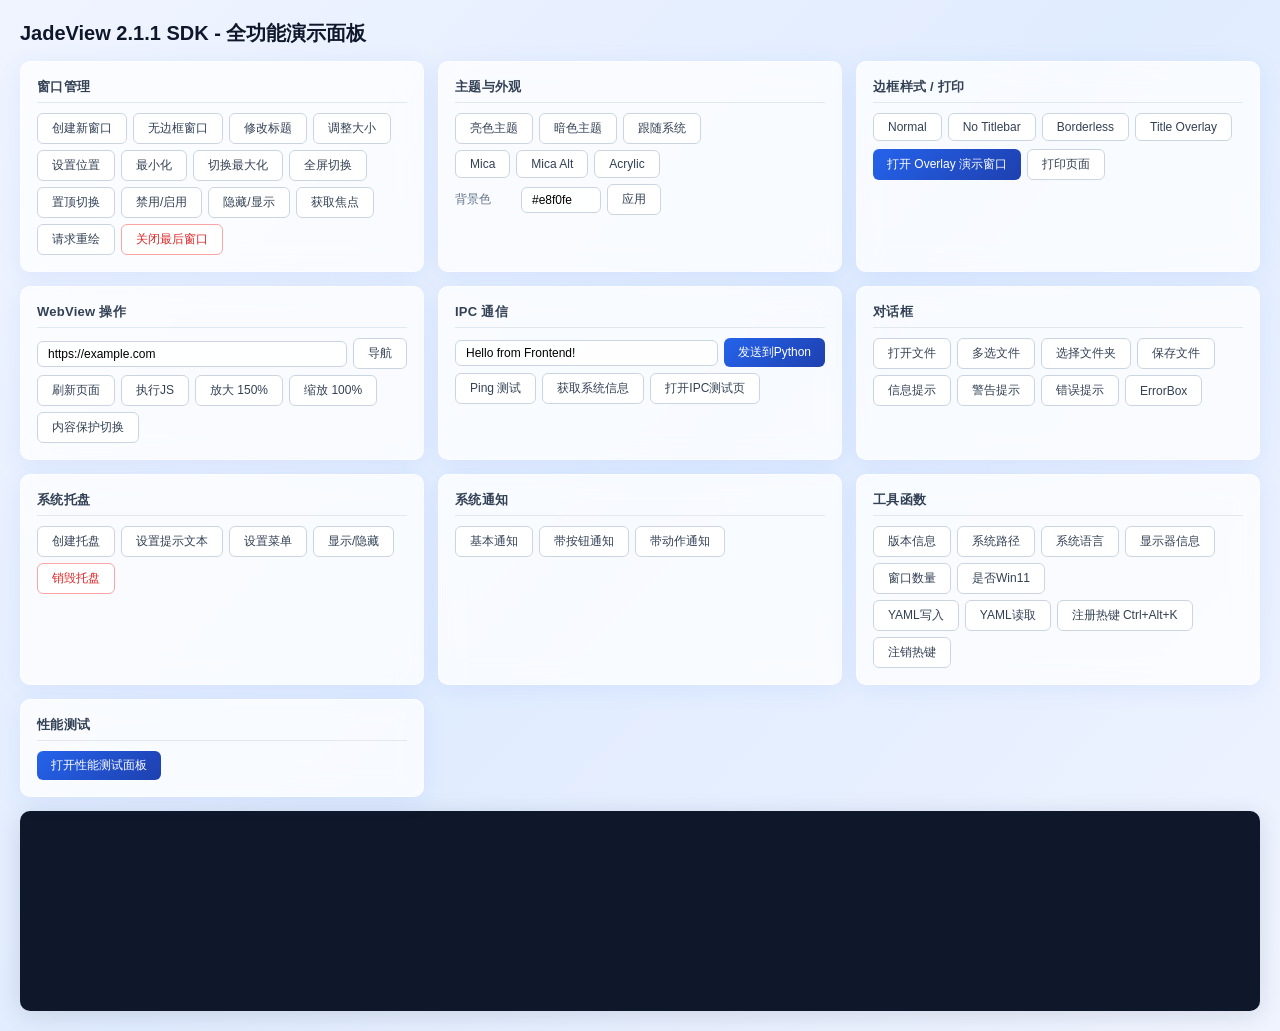
<file: examples/web/index.html>
<!DOCTYPE html>
<html lang="zh-CN">
<head>
<meta charset="UTF-8">
<title>JadeView 2.1.1 SDK 全功能演示</title>
<style>
* { margin: 0; padding: 0; box-sizing: border-box; }
body {
  font-family: "Segoe UI", "PingFang SC", sans-serif;
  color: #0f172a;
  padding: 20px;
  min-height: 100vh;
  background: linear-gradient(135deg, #f0f4ff 0%, #e0ecff 50%, #f0f4ff 100%);
}
h1 { font-size: 20px; margin-bottom: 14px; color: #0f172a; font-weight: 600; }
.grid { display: grid; grid-template-columns: repeat(auto-fill, minmax(340px, 1fr)); gap: 14px; }
.card {
  background: rgba(255,255,255,0.75);
  backdrop-filter: blur(12px);
  -webkit-backdrop-filter: blur(12px);
  border: 1px solid rgba(255,255,255,0.6);
  border-radius: 10px;
  padding: 16px;
  box-shadow: 0 4px 24px rgba(37,99,235,0.08);
}
.card h2 { font-size: 13px; color: #334155; margin-bottom: 10px; border-bottom: 1px solid #e2e8f0; padding-bottom: 6px; font-weight: 600; letter-spacing: 0.02em; }
.btn-group { display: flex; flex-wrap: wrap; gap: 6px; }
button {
  padding: 6px 14px;
  border: 1px solid #cbd5e1;
  border-radius: 6px;
  background: #fff;
  cursor: pointer;
  font-size: 12px;
  color: #334155;
  transition: all .15s ease;
}
button:hover { border-color: #2563eb; color: #2563eb; background: rgba(37,99,235,0.04); }
button:active { background: rgba(37,99,235,0.08); }
button.primary {
  background: linear-gradient(135deg, #2563eb, #1e40af);
  color: #fff;
  border: none;
  font-weight: 500;
}
button.primary:hover { background: linear-gradient(135deg, #1d4ed8, #1e3a8a); box-shadow: 0 2px 8px rgba(37,99,235,0.25); }
button.danger { color: #dc2626; border-color: #fca5a5; }
button.danger:hover { background: #fef2f2; border-color: #dc2626; }
#log {
  margin-top: 14px;
  background: #0f172a;
  color: #cbd5e1;
  border-radius: 10px;
  padding: 12px;
  font-family: "Cascadia Code", Consolas, monospace;
  font-size: 11px;
  height: 200px;
  overflow-y: auto;
  white-space: pre-wrap;
  word-break: break-all;
  box-shadow: 0 4px 24px rgba(15,23,42,0.12);
}
.log-time { color: #64748b; }
.log-event { color: #38bdf8; }
.log-data { color: #4ade80; }
.log-error { color: #f87171; }
select, input[type=text], input[type=number] {
  padding: 5px 10px;
  border: 1px solid #cbd5e1;
  border-radius: 6px;
  font-size: 12px;
  background: rgba(255,255,255,0.8);
  transition: border-color .15s;
}
select:focus, input[type=text]:focus, input[type=number]:focus { outline: none; border-color: #2563eb; }
.row { display: flex; align-items: center; gap: 6px; margin-bottom: 6px; }
label { font-size: 12px; color: #64748b; min-width: 60px; }
</style>
</head>
<body>
<h1>JadeView 2.1.1 SDK - 全功能演示面板</h1>
<div class="grid">

<!-- 窗口管理 -->
<div class="card">
  <h2>窗口管理</h2>
  <div class="btn-group">
    <button onclick="invoke('win:create')">创建新窗口</button>
    <button onclick="invoke('win:create_borderless')">无边框窗口</button>
    <button onclick="invoke('win:set_title')">修改标题</button>
    <button onclick="invoke('win:set_size')">调整大小</button>
    <button onclick="invoke('win:set_position')">设置位置</button>
    <button onclick="invoke('win:minimize')">最小化</button>
    <button onclick="invoke('win:toggle_maximize')">切换最大化</button>
    <button onclick="invoke('win:fullscreen')">全屏切换</button>
    <button onclick="invoke('win:always_on_top')">置顶切换</button>
    <button onclick="invoke('win:set_enabled')">禁用/启用</button>
    <button onclick="invoke('win:hide_show')">隐藏/显示</button>
    <button onclick="invoke('win:focus')">获取焦点</button>
    <button onclick="invoke('win:redraw')">请求重绘</button>
    <button class="danger" onclick="invoke('win:close_last')">关闭最后窗口</button>
  </div>
</div>

<!-- 主题与外观 -->
<div class="card">
  <h2>主题与外观</h2>
  <div class="btn-group">
    <button onclick="invoke('theme:light')">亮色主题</button>
    <button onclick="invoke('theme:dark')">暗色主题</button>
    <button onclick="invoke('theme:system')">跟随系统</button>
  </div>
  <div class="btn-group" style="margin-top:6px;">
    <button onclick="invoke('backdrop:mica')">Mica</button>
    <button onclick="invoke('backdrop:micaAlt')">Mica Alt</button>
    <button onclick="invoke('backdrop:acrylic')">Acrylic</button>
  </div>
  <div class="row" style="margin-top:6px;">
    <label>背景色</label>
    <input type="text" id="bgColor" value="#e8f0fe" style="width:80px;">
    <button onclick="invoke('theme:bgcolor', document.getElementById('bgColor').value)">应用</button>
  </div>
</div>

<!-- 边框样式 -->
<div class="card">
  <h2>边框样式 / 打印</h2>
  <div class="btn-group">
    <button onclick="invoke('frame:set_style', 'normal')">Normal</button>
    <button onclick="invoke('frame:set_style', 'no-titlebar')">No Titlebar</button>
    <button onclick="invoke('frame:set_style', 'borderless')">Borderless</button>
    <button onclick="invoke('frame:set_style', 'title-overlay')">Title Overlay</button>
  </div>
  <div class="btn-group" style="margin-top:8px;">
    <button class="primary" onclick="invoke('frame:open_overlay_demo')">打开 Overlay 演示窗口</button>
    <button onclick="invoke('frame:print')">打印页面</button>
  </div>
</div>

<!-- WebView 操作 -->
<div class="card">
  <h2>WebView 操作</h2>
  <div class="row">
    <input type="text" id="navUrl" value="https://example.com" style="flex:1;">
    <button onclick="invoke('webview:navigate', document.getElementById('navUrl').value)">导航</button>
  </div>
  <div class="btn-group">
    <button onclick="invoke('webview:reload')">刷新页面</button>
    <button onclick="invoke('webview:exec_js')">执行JS</button>
    <button onclick="invoke('webview:zoom_in')">放大 150%</button>
    <button onclick="invoke('webview:zoom_reset')">缩放 100%</button>
    <button onclick="invoke('webview:content_protect')">内容保护切换</button>
  </div>
</div>

<!-- IPC 通信 -->
<div class="card">
  <h2>IPC 通信</h2>
  <div class="row">
    <input type="text" id="ipcMsg" value="Hello from Frontend!" style="flex:1;">
    <button class="primary" onclick="invoke('ipc:send', document.getElementById('ipcMsg').value)">发送到Python</button>
  </div>
  <div class="btn-group">
    <button onclick="invoke('ipc:ping')">Ping 测试</button>
    <button onclick="invoke('ipc:get_info')">获取系统信息</button>
    <button onclick="invoke('win:create')">打开IPC测试页</button>
  </div>
</div>

<!-- 对话框 -->
<div class="card">
  <h2>对话框</h2>
  <div class="btn-group">
    <button onclick="invoke('dialog:open_file')">打开文件</button>
    <button onclick="invoke('dialog:open_files')">多选文件</button>
    <button onclick="invoke('dialog:open_folder')">选择文件夹</button>
    <button onclick="invoke('dialog:save')">保存文件</button>
    <button onclick="invoke('dialog:msg_info')">信息提示</button>
    <button onclick="invoke('dialog:msg_warning')">警告提示</button>
    <button onclick="invoke('dialog:msg_error')">错误提示</button>
    <button onclick="invoke('dialog:error_box')">ErrorBox</button>
  </div>
</div>

<!-- 系统托盘 -->
<div class="card">
  <h2>系统托盘</h2>
  <div class="btn-group">
    <button onclick="invoke('tray:create')">创建托盘</button>
    <button onclick="invoke('tray:set_tooltip')">设置提示文本</button>
    <button onclick="invoke('tray:set_menu')">设置菜单</button>
    <button onclick="invoke('tray:toggle_visible')">显示/隐藏</button>
    <button class="danger" onclick="invoke('tray:destroy')">销毁托盘</button>
  </div>
</div>

<!-- 系统通知 -->
<div class="card">
  <h2>系统通知</h2>
  <div class="btn-group">
    <button onclick="invoke('notify:basic')">基本通知</button>
    <button onclick="invoke('notify:with_buttons')">带按钮通知</button>
    <button onclick="invoke('notify:with_action')">带动作通知</button>
  </div>
</div>

<!-- 工具函数 -->
<div class="card">
  <h2>工具函数</h2>
  <div class="btn-group">
    <button onclick="invoke('tools:versions')">版本信息</button>
    <button onclick="invoke('tools:paths')">系统路径</button>
    <button onclick="invoke('tools:locale')">系统语言</button>
    <button onclick="invoke('tools:displays')">显示器信息</button>
    <button onclick="invoke('tools:win_count')">窗口数量</button>
    <button onclick="invoke('tools:is_win11')">是否Win11</button>
  </div>
  <div class="btn-group" style="margin-top:6px;">
    <button onclick="invoke('tools:yaml_set')">YAML写入</button>
    <button onclick="invoke('tools:yaml_get')">YAML读取</button>
    <button onclick="invoke('tools:hotkey_reg')">注册热键 Ctrl+Alt+K</button>
    <button onclick="invoke('tools:hotkey_unreg')">注销热键</button>
  </div>
</div>

<!-- 性能测试 -->
<div class="card">
  <h2>性能测试</h2>
  <div class="btn-group">
    <button class="primary" onclick="invoke('bench:open_window')">打开性能测试面板</button>
  </div>
</div>

</div>

<!-- 事件日志 -->
<div id="log"></div>

<script>
const logEl = document.getElementById('log');

function log(type, msg) {
  const t = new Date().toLocaleTimeString('zh-CN', {hour12:false});
  const cls = type === 'error' ? 'log-error' : type === 'event' ? 'log-event' : 'log-data';
  logEl.innerHTML += `<span class="log-time">[${t}]</span> <span class="${cls}">${msg}</span>\n`;
  logEl.scrollTop = logEl.scrollHeight;
}

async function invoke(channel, data) {
  try {
    const result = await jade.invoke(channel, data || '');
    if (result) log('data', `← ${channel}: ${typeof result === 'object' ? JSON.stringify(result) : result}`);
  } catch(e) {
    log('error', `${channel} 错误: ${e.message}`);
  }
}

jade.on('event-log', (data) => {
  log('event', data.message || JSON.stringify(data));
});

jade.on('js-result', (data) => {
  log('data', `JS执行结果: ${JSON.stringify(data)}`);
});

log('data', '面板已加载，等待操作...');
</script>
</body>
</html>
</file>
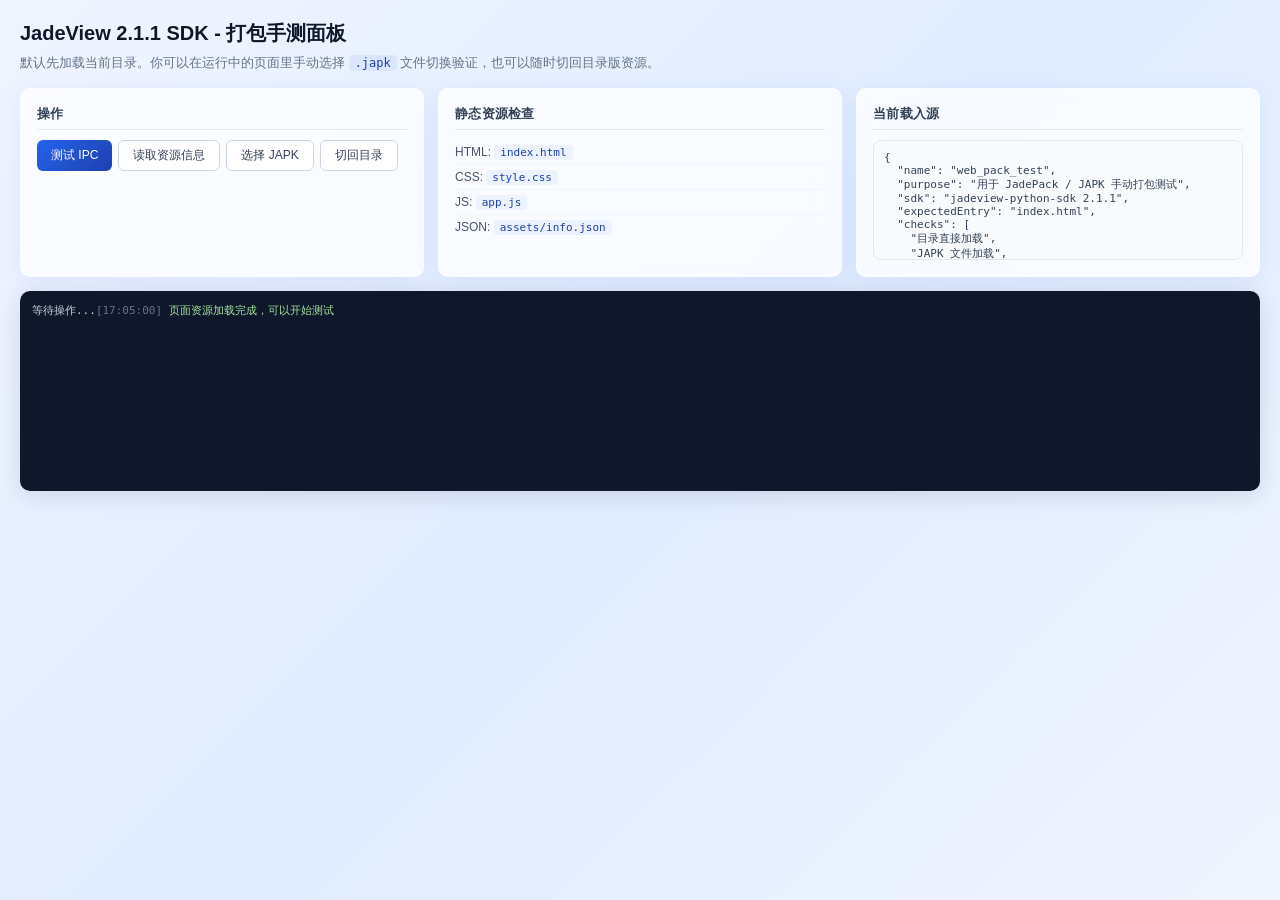
<file: examples/web_pack_test/index.html>
<!DOCTYPE html>
<html lang="zh-CN">
<head>
  <meta charset="UTF-8" />
  <meta name="viewport" content="width=device-width, initial-scale=1.0" />
  <title>JadeView Pack Test</title>
  <link rel="stylesheet" href="./style.css" />
</head>
<body>
<h1>JadeView 2.1.1 SDK - 打包手测面板</h1>
<p class="lead">默认先加载当前目录。你可以在运行中的页面里手动选择 <code>.japk</code> 文件切换验证，也可以随时切回目录版资源。</p>

<div class="grid">

  <!-- 操作 -->
  <div class="card">
    <h2>操作</h2>
    <div class="btn-group">
      <button class="primary" id="ping-btn">测试 IPC</button>
      <button id="info-btn">读取资源信息</button>
      <button id="choose-btn">选择 JAPK</button>
      <button id="reset-btn">切回目录</button>
    </div>
  </div>

  <!-- 静态资源检查 -->
  <div class="card">
    <h2>静态资源检查</h2>
    <ul class="resource-list">
      <li>HTML: <code>index.html</code></li>
      <li>CSS: <code>style.css</code></li>
      <li>JS: <code>app.js</code></li>
      <li>JSON: <code>assets/info.json</code></li>
    </ul>
  </div>

  <!-- 当前载入源 -->
  <div class="card">
    <h2>当前载入源</h2>
    <pre id="asset-info">加载中...</pre>
  </div>

</div>

<!-- 运行日志 -->
<div id="log">等待操作...</div>

<script src="./app.js" type="module"></script>
</body>
</html>
</file>
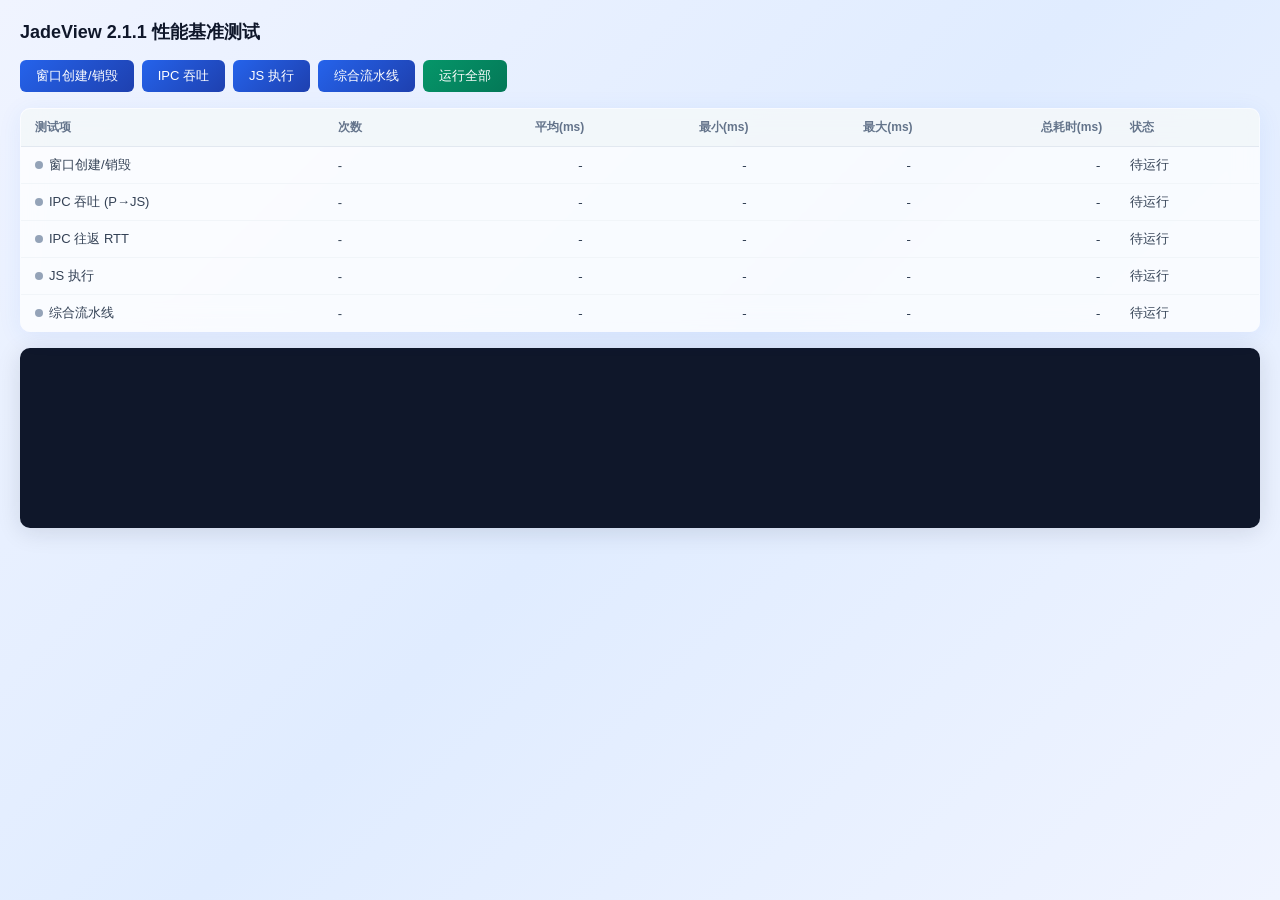
<file: examples/web/benchmark.html>
<!DOCTYPE html>
<html lang="zh-CN">
<head>
<meta charset="UTF-8">
<title>JadeView 性能测试面板</title>
<style>
* { margin: 0; padding: 0; box-sizing: border-box; }
body {
  font-family: "Segoe UI", "PingFang SC", sans-serif;
  color: #0f172a;
  padding: 20px;
  min-height: 100vh;
  background: linear-gradient(135deg, #f0f4ff 0%, #e0ecff 50%, #f0f4ff 100%);
}
h1 { font-size: 18px; margin-bottom: 16px; color: #0f172a; font-weight: 600; }
.controls { display: flex; gap: 8px; flex-wrap: wrap; margin-bottom: 16px; }
button {
  padding: 7px 16px;
  border: none;
  border-radius: 6px;
  background: linear-gradient(135deg, #2563eb, #1e40af);
  color: #fff;
  cursor: pointer;
  font-size: 13px;
  font-weight: 500;
  transition: all .15s ease;
}
button:hover { background: linear-gradient(135deg, #1d4ed8, #1e3a8a); box-shadow: 0 2px 8px rgba(37,99,235,0.25); }
button:disabled { opacity: .5; cursor: not-allowed; box-shadow: none; }
button.all {
  background: linear-gradient(135deg, #059669, #047857);
}
button.all:hover { background: linear-gradient(135deg, #047857, #065f46); box-shadow: 0 2px 8px rgba(5,150,105,0.25); }
table {
  width: 100%;
  border-collapse: collapse;
  background: rgba(255,255,255,0.75);
  backdrop-filter: blur(12px);
  -webkit-backdrop-filter: blur(12px);
  border: 1px solid rgba(255,255,255,0.6);
  border-radius: 10px;
  overflow: hidden;
  box-shadow: 0 4px 24px rgba(37,99,235,0.08);
  margin-bottom: 16px;
}
th {
  background: rgba(241,245,249,0.8);
  padding: 10px 14px;
  text-align: left;
  font-size: 12px;
  color: #64748b;
  border-bottom: 1px solid #e2e8f0;
  font-weight: 600;
}
td {
  padding: 9px 14px;
  font-size: 13px;
  border-bottom: 1px solid #f1f5f9;
  color: #334155;
}
td.num { font-family: "Cascadia Code", Consolas, monospace; text-align: right; }
.status { display: inline-block; width: 8px; height: 8px; border-radius: 50%; margin-right: 6px; }
.status.pending { background: #94a3b8; }
.status.running { background: #f59e0b; animation: pulse .8s infinite; }
.status.done { background: #22c55e; }
@keyframes pulse { 0%,100% { opacity: 1; } 50% { opacity: .4; } }
#progress {
  background: #0f172a;
  color: #cbd5e1;
  border-radius: 10px;
  padding: 12px;
  font-family: "Cascadia Code", Consolas, monospace;
  font-size: 11px;
  height: 180px;
  overflow-y: auto;
  white-space: pre-wrap;
  box-shadow: 0 4px 24px rgba(15,23,42,0.12);
}
</style>
</head>
<body>
<h1>JadeView 2.1.1 性能基准测试</h1>

<div class="controls">
  <button onclick="runBench('bench:windows')" id="btn-win">窗口创建/销毁</button>
  <button onclick="runBench('bench:ipc_throughput')" id="btn-ipc">IPC 吞吐</button>
  <button onclick="runBench('bench:js_exec')" id="btn-js">JS 执行</button>
  <button onclick="runBench('bench:pipeline')" id="btn-pipe">综合流水线</button>
  <button class="all" onclick="runAll()" id="btn-all">运行全部</button>
</div>

<table>
  <thead>
    <tr><th>测试项</th><th>次数</th><th style="text-align:right">平均(ms)</th><th style="text-align:right">最小(ms)</th><th style="text-align:right">最大(ms)</th><th style="text-align:right">总耗时(ms)</th><th>状态</th></tr>
  </thead>
  <tbody id="results">
    <tr id="row-windows"><td><span class="status pending" id="s-windows"></span>窗口创建/销毁</td><td id="c-windows">-</td><td class="num" id="avg-windows">-</td><td class="num" id="min-windows">-</td><td class="num" id="max-windows">-</td><td class="num" id="total-windows">-</td><td id="st-windows">待运行</td></tr>
    <tr id="row-ipc"><td><span class="status pending" id="s-ipc"></span>IPC 吞吐 (P→JS)</td><td id="c-ipc">-</td><td class="num" id="avg-ipc">-</td><td class="num" id="min-ipc">-</td><td class="num" id="max-ipc">-</td><td class="num" id="total-ipc">-</td><td id="st-ipc">待运行</td></tr>
    <tr id="row-ipc-rtt"><td><span class="status pending" id="s-ipc-rtt"></span>IPC 往返 RTT</td><td id="c-ipc-rtt">-</td><td class="num" id="avg-ipc-rtt">-</td><td class="num" id="min-ipc-rtt">-</td><td class="num" id="max-ipc-rtt">-</td><td class="num" id="total-ipc-rtt">-</td><td id="st-ipc-rtt">待运行</td></tr>
    <tr id="row-js"><td><span class="status pending" id="s-js"></span>JS 执行</td><td id="c-js">-</td><td class="num" id="avg-js">-</td><td class="num" id="min-js">-</td><td class="num" id="max-js">-</td><td class="num" id="total-js">-</td><td id="st-js">待运行</td></tr>
    <tr id="row-pipeline"><td><span class="status pending" id="s-pipeline"></span>综合流水线</td><td id="c-pipeline">-</td><td class="num" id="avg-pipeline">-</td><td class="num" id="min-pipeline">-</td><td class="num" id="max-pipeline">-</td><td class="num" id="total-pipeline">-</td><td id="st-pipeline">待运行</td></tr>
  </tbody>
</table>

<div id="progress"></div>

<script>
const progEl = document.getElementById('progress');

function plog(msg) {
  const t = new Date().toLocaleTimeString('zh-CN', {hour12:false});
  progEl.textContent += `[${t}] ${msg}\n`;
  progEl.scrollTop = progEl.scrollHeight;
}

function setStatus(key, status, text) {
  document.getElementById(`s-${key}`).className = `status ${status}`;
  if (text) document.getElementById(`st-${key}`).textContent = text;
}

function fillRow(key, data) {
  document.getElementById(`c-${key}`).textContent = data.count;
  document.getElementById(`avg-${key}`).textContent = data.avg;
  document.getElementById(`min-${key}`).textContent = data.min;
  document.getElementById(`max-${key}`).textContent = data.max;
  document.getElementById(`total-${key}`).textContent = data.total;
  setStatus(key, 'done', '完成');
}

jade.on('bench-result', (data) => {
  plog(`[${data.key}] 完成: count=${data.count}, avg=${data.avg}ms, total=${data.total}ms`);
  fillRow(data.key, data);
});

jade.on('bench-progress', (data) => {
  plog(data.message);
});

const channelKeyMap = {
  'bench:windows': 'windows',
  'bench:ipc_throughput': 'ipc',
  'bench:js_exec': 'js',
  'bench:pipeline': 'pipeline',
};

async function runBench(channel) {
  const key = channelKeyMap[channel] || channel.split(':')[1];
  setStatus(key, 'running', '运行中...');
  plog(`启动测试: ${channel}`);
  try {
    await jade.invoke(channel, '');
  } catch(e) {
    plog(`错误: ${e.message}`);
    setStatus(key, 'pending', '失败');
  }
}

async function runAll() {
  const tests = ['bench:windows', 'bench:ipc_throughput', 'bench:js_exec', 'bench:pipeline'];
  for (const t of tests) {
    await runBench(t);
    await new Promise(r => setTimeout(r, 500));
  }
  plog('=== 全部测试完成 ===');
}

jade.on('bench-ping', async (data) => {
  await jade.invoke('bench:pong', JSON.stringify(data));
});

plog('性能测试面板已加载，点击按钮开始测试');
</script>
</body>
</html>
</file>
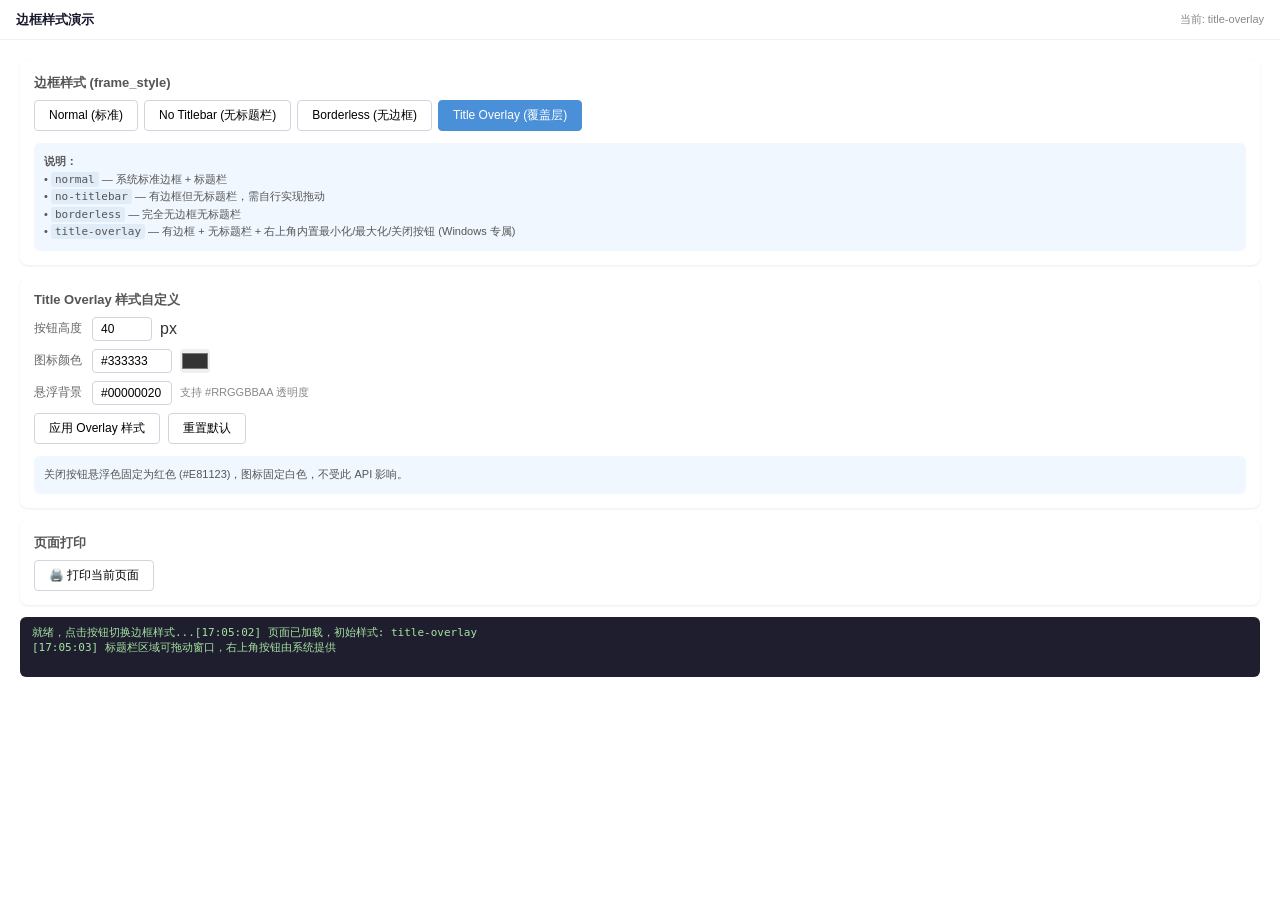
<file: examples/web/frame_style.html>
<!DOCTYPE html>
<html lang="zh-CN">
<head>
<meta charset="UTF-8">
<title>边框样式演示</title>
<style>
* { margin: 0; padding: 0; box-sizing: border-box; }
body { font-family: "Segoe UI", sans-serif; background: transparent; color: #333; }

/* 自定义标题栏区域 (title-overlay 模式下可拖动) */
.titlebar {
  -webkit-app-region: drag;
  app-region: drag;
  height: 40px;
  display: flex;
  align-items: center;
  padding: 0 16px;
  background: rgba(255,255,255,0.85);
  backdrop-filter: blur(8px);
  border-bottom: 1px solid rgba(0,0,0,0.06);
  font-size: 13px;
  font-weight: 600;
  color: #1a1a2e;
  user-select: none;
}
.titlebar .title-text { flex: 1; }
.titlebar .title-hint {
  font-size: 11px;
  font-weight: 400;
  color: #888;
  margin-left: 12px;
}

/* 内容区 */
.content {
  padding: 20px;
  -webkit-app-region: no-drag;
  app-region: no-drag;
}

h1 { font-size: 18px; margin-bottom: 16px; }
h2 { font-size: 13px; color: #555; margin-bottom: 8px; }

.section {
  background: #fff;
  border-radius: 8px;
  padding: 14px;
  margin-bottom: 12px;
  box-shadow: 0 1px 3px rgba(0,0,0,0.08);
}

.btn-group { display: flex; flex-wrap: wrap; gap: 6px; }

button {
  padding: 6px 14px;
  border: 1px solid #d0d5dd;
  border-radius: 4px;
  background: #fff;
  cursor: pointer;
  font-size: 12px;
  transition: all .15s;
  -webkit-app-region: no-drag;
  app-region: no-drag;
}
button:hover { background: #e8f0fe; border-color: #4a90d9; }
button:active { background: #d2e3fc; }
button.active { background: #4a90d9; color: #fff; border-color: #4a90d9; }
button.danger { color: #d32f2f; border-color: #d32f2f; }
button.danger:hover { background: #fde8e8; }

.row { display: flex; align-items: center; gap: 8px; margin-top: 8px; }
label { font-size: 12px; color: #666; min-width: 50px; }
input { padding: 4px 8px; border: 1px solid #d0d5dd; border-radius: 4px; font-size: 12px; }

.info-box {
  margin-top: 12px;
  padding: 10px;
  background: #f0f7ff;
  border-radius: 6px;
  font-size: 11px;
  color: #555;
  line-height: 1.6;
}
.info-box code { background: #e0ecf8; padding: 1px 4px; border-radius: 3px; font-family: Consolas, monospace; }

#status {
  margin-top: 12px;
  padding: 8px 12px;
  background: #1e1e2e;
  color: #a6e3a1;
  border-radius: 6px;
  font-family: Consolas, monospace;
  font-size: 11px;
  min-height: 60px;
  max-height: 120px;
  overflow-y: auto;
  white-space: pre-wrap;
}

@media (prefers-color-scheme: dark) {
  body { color: #e0e0e0; }
  .titlebar { background: rgba(30,30,46,0.9); color: #cdd6f4; border-bottom-color: rgba(255,255,255,0.06); }
  .section { background: #2a2a3e; }
  button { background: #2a2a3e; color: #cdd6f4; border-color: #444; }
  button:hover { background: #3a3a5e; border-color: #89b4fa; }
  button.active { background: #4a90d9; color: #fff; }
  input { background: #1e1e2e; color: #cdd6f4; border-color: #444; }
  .info-box { background: #1e1e2e; color: #bbb; }
  .info-box code { background: #333; color: #89b4fa; }
}
</style>
</head>
<body>

<!-- 自定义标题栏 (title-overlay 模式下此区域可拖动, 右上角系统按钮由 DLL 提供) -->
<div class="titlebar">
  <span class="title-text">边框样式演示</span>
  <span class="title-hint" id="currentStyle">当前: title-overlay</span>
</div>

<div class="content">

<!-- 边框样式切换 -->
<div class="section">
  <h2>边框样式 (frame_style)</h2>
  <div class="btn-group" id="styleButtons">
    <button onclick="setStyle('normal')">Normal (标准)</button>
    <button onclick="setStyle('no-titlebar')">No Titlebar (无标题栏)</button>
    <button onclick="setStyle('borderless')">Borderless (无边框)</button>
    <button onclick="setStyle('title-overlay')" class="active">Title Overlay (覆盖层)</button>
  </div>
  <div class="info-box">
    <strong>说明：</strong><br>
    • <code>normal</code> — 系统标准边框 + 标题栏<br>
    • <code>no-titlebar</code> — 有边框但无标题栏，需自行实现拖动<br>
    • <code>borderless</code> — 完全无边框无标题栏<br>
    • <code>title-overlay</code> — 有边框 + 无标题栏 + 右上角内置最小化/最大化/关闭按钮 (Windows 专属)
  </div>
</div>

<!-- Title Overlay 自定义 -->
<div class="section">
  <h2>Title Overlay 样式自定义</h2>
  <div class="row">
    <label>按钮高度</label>
    <input type="number" id="overlayHeight" value="40" style="width:60px;"> px
  </div>
  <div class="row">
    <label>图标颜色</label>
    <input type="text" id="iconColor" value="#333333" style="width:80px;">
    <input type="color" value="#333333" onchange="document.getElementById('iconColor').value=this.value" style="width:30px;height:24px;padding:0;border:none;">
  </div>
  <div class="row">
    <label>悬浮背景</label>
    <input type="text" id="hoverBg" value="#00000020" style="width:80px;">
    <span style="font-size:11px;color:#888;">支持 #RRGGBBAA 透明度</span>
  </div>
  <div class="row">
    <button onclick="applyOverlay()">应用 Overlay 样式</button>
    <button onclick="resetOverlay()">重置默认</button>
  </div>
  <div class="info-box">
    关闭按钮悬浮色固定为红色 (#E81123)，图标固定白色，不受此 API 影响。
  </div>
</div>

<!-- 打印 -->
<div class="section">
  <h2>页面打印</h2>
  <div class="btn-group">
    <button onclick="printPage()">🖨️ 打印当前页面</button>
  </div>
</div>

<!-- 状态输出 -->
<div id="status">就绪，点击按钮切换边框样式...</div>

</div>

<script>
const statusEl = document.getElementById('status');

function log(msg) {
  const t = new Date().toLocaleTimeString('zh-CN', {hour12:false});
  statusEl.textContent += `[${t}] ${msg}\n`;
  statusEl.scrollTop = statusEl.scrollHeight;
}

function updateActiveButton(style) {
  document.querySelectorAll('#styleButtons button').forEach(btn => btn.classList.remove('active'));
  document.querySelectorAll('#styleButtons button').forEach(btn => {
    if (btn.textContent.toLowerCase().includes(style.replace('-', ' ').split(' ')[0])) {
      btn.classList.add('active');
    }
  });
  // 更精确匹配
  const map = {'normal':0, 'no-titlebar':1, 'borderless':2, 'title-overlay':3};
  const idx = map[style];
  if (idx !== undefined) {
    document.querySelectorAll('#styleButtons button').forEach(b => b.classList.remove('active'));
    document.querySelectorAll('#styleButtons button')[idx].classList.add('active');
  }
  document.getElementById('currentStyle').textContent = `当前: ${style}`;
}

async function setStyle(style) {
  try {
    const r = await jade.invoke('setFrameStyle', style);
    const data = typeof r === 'string' ? JSON.parse(r) : r;
    if (data.success) {
      updateActiveButton(style);
      log(`切换成功: ${style}`);
    } else {
      log(`切换失败: ${JSON.stringify(data)}`);
    }
  } catch(e) {
    log(`错误: ${e.message}`);
  }
}

async function applyOverlay() {
  const params = {
    height: parseInt(document.getElementById('overlayHeight').value) || 32,
    icon_color: document.getElementById('iconColor').value || null,
    hover_bg: document.getElementById('hoverBg').value || null,
  };
  try {
    const r = await jade.invoke('setOverlayStyle', JSON.stringify(params));
    log(`Overlay 样式已应用: height=${params.height}, icon=${params.icon_color}, hover=${params.hover_bg}`);
  } catch(e) {
    log(`错误: ${e.message}`);
  }
}

function resetOverlay() {
  document.getElementById('overlayHeight').value = '32';
  document.getElementById('iconColor').value = '#333333';
  document.getElementById('hoverBg').value = '#00000020';
  applyOverlay();
}

async function printPage() {
  try {
    const r = await jade.invoke('printPage', '');
    log('打印对话框已打开');
  } catch(e) {
    log(`打印失败: ${e.message}`);
  }
}

log('页面已加载，初始样式: title-overlay');
log('标题栏区域可拖动窗口，右上角按钮由系统提供');
</script>
</body>
</html>
</file>
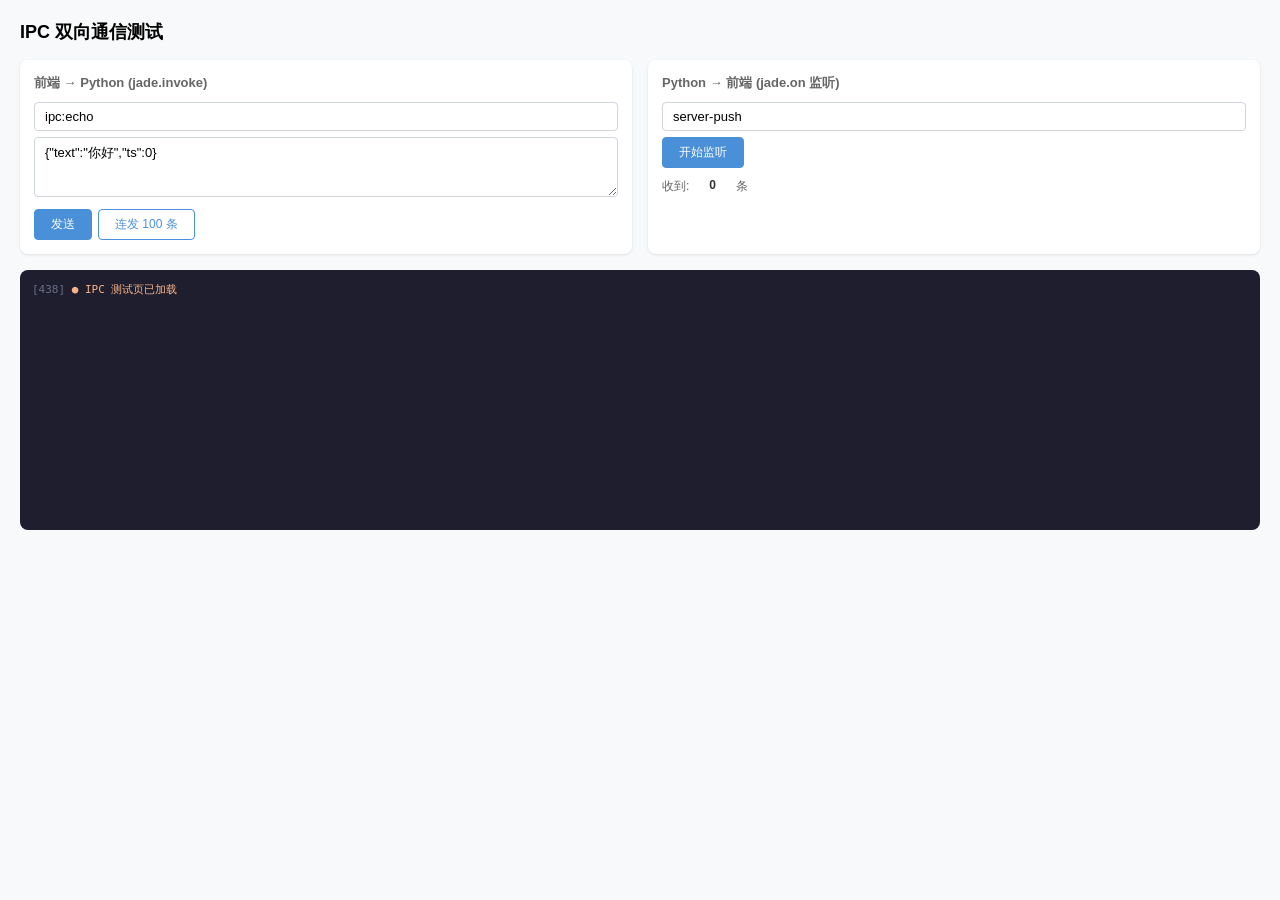
<file: examples/web/ipc_test.html>
<!DOCTYPE html>
<html lang="zh-CN">
<head>
<meta charset="UTF-8">
<title>IPC 双向通信测试</title>
<style>
* { margin: 0; padding: 0; box-sizing: border-box; }
body { font-family: "Segoe UI", sans-serif; background: #f8f9fa; padding: 20px; }
h1 { font-size: 18px; margin-bottom: 16px; }
.panel { display: grid; grid-template-columns: 1fr 1fr; gap: 16px; margin-bottom: 16px; }
.box { background: #fff; border-radius: 8px; padding: 14px; box-shadow: 0 1px 3px rgba(0,0,0,.1); }
.box h2 { font-size: 13px; color: #666; margin-bottom: 10px; }
input, textarea { width: 100%; padding: 6px 10px; border: 1px solid #d0d5dd; border-radius: 4px; font-size: 13px; font-family: inherit; }
textarea { height: 60px; resize: vertical; }
button { margin-top: 8px; padding: 6px 16px; border: 1px solid #4a90d9; border-radius: 4px; background: #4a90d9; color: #fff; cursor: pointer; font-size: 12px; }
button:hover { background: #3a7bc8; }
button.secondary { background: #fff; color: #4a90d9; }
button.secondary:hover { background: #e8f0fe; }
#log { background: #1e1e2e; color: #cdd6f4; border-radius: 8px; padding: 12px; font-family: Consolas, monospace; font-size: 11px; height: 260px; overflow-y: auto; white-space: pre-wrap; word-break: break-all; }
.log-in { color: #89b4fa; }
.log-out { color: #a6e3a1; }
.log-info { color: #fab387; }
.stats { display: flex; gap: 20px; margin: 10px 0; font-size: 12px; color: #666; }
.stats span { font-weight: 600; color: #333; }
</style>
</head>
<body>
<h1>IPC 双向通信测试</h1>

<div class="panel">
  <div class="box">
    <h2>前端 → Python (jade.invoke)</h2>
    <input type="text" id="channel" placeholder="通道名" value="ipc:echo">
    <textarea id="payload" placeholder="载荷 (字符串或JSON)" style="margin-top:6px;">{"text":"你好","ts":0}</textarea>
    <div style="display:flex;gap:6px;">
      <button onclick="sendInvoke()">发送</button>
      <button class="secondary" onclick="burstInvoke()">连发 100 条</button>
    </div>
  </div>
  <div class="box">
    <h2>Python → 前端 (jade.on 监听)</h2>
    <input type="text" id="listenType" placeholder="监听消息类型" value="server-push">
    <button onclick="toggleListen()" id="listenBtn" style="margin-top:6px;">开始监听</button>
    <div class="stats">
      收到: <span id="recvCount">0</span> 条
    </div>
  </div>
</div>

<div id="log"></div>

<script>
const logEl = document.getElementById('log');
let recvCount = 0;
let listening = false;

function log(dir, msg) {
  const t = new Date().toLocaleTimeString('zh-CN', {hour12:false, fractionalSecondDigits:3});
  const cls = dir === 'in' ? 'log-in' : dir === 'out' ? 'log-out' : 'log-info';
  const arrow = dir === 'in' ? '→' : dir === 'out' ? '←' : '●';
  logEl.innerHTML += `<span style="color:#6c7086">[${t}]</span> <span class="${cls}">${arrow} ${msg}</span>\n`;
  logEl.scrollTop = logEl.scrollHeight;
}

async function sendInvoke() {
  const ch = document.getElementById('channel').value;
  const payload = document.getElementById('payload').value;
  log('out', `invoke(${ch}, ${payload})`);
  try {
    const r = await jade.invoke(ch, payload);
    log('in', `返回: ${typeof r === 'object' ? JSON.stringify(r) : r}`);
  } catch(e) {
    log('info', `错误: ${e.message}`);
  }
}

async function burstInvoke() {
  const ch = document.getElementById('channel').value;
  const start = performance.now();
  log('info', `开始连发 100 条到 ${ch}...`);
  for (let i = 0; i < 100; i++) {
    await jade.invoke(ch, JSON.stringify({seq: i}));
  }
  const elapsed = (performance.now() - start).toFixed(1);
  log('info', `100 条完成，耗时 ${elapsed}ms，平均 ${(elapsed/100).toFixed(2)}ms/条`);
}

function toggleListen() {
  const type = document.getElementById('listenType').value;
  const btn = document.getElementById('listenBtn');
  if (!listening) {
    jade.on(type, (data) => {
      recvCount++;
      document.getElementById('recvCount').textContent = recvCount;
      log('in', `[${type}] ${JSON.stringify(data)}`);
    });
    listening = true;
    btn.textContent = '监听中...';
    log('info', `已注册监听: ${type}`);
  }
}

log('info', 'IPC 测试页已加载');
</script>
</body>
</html>
</file>
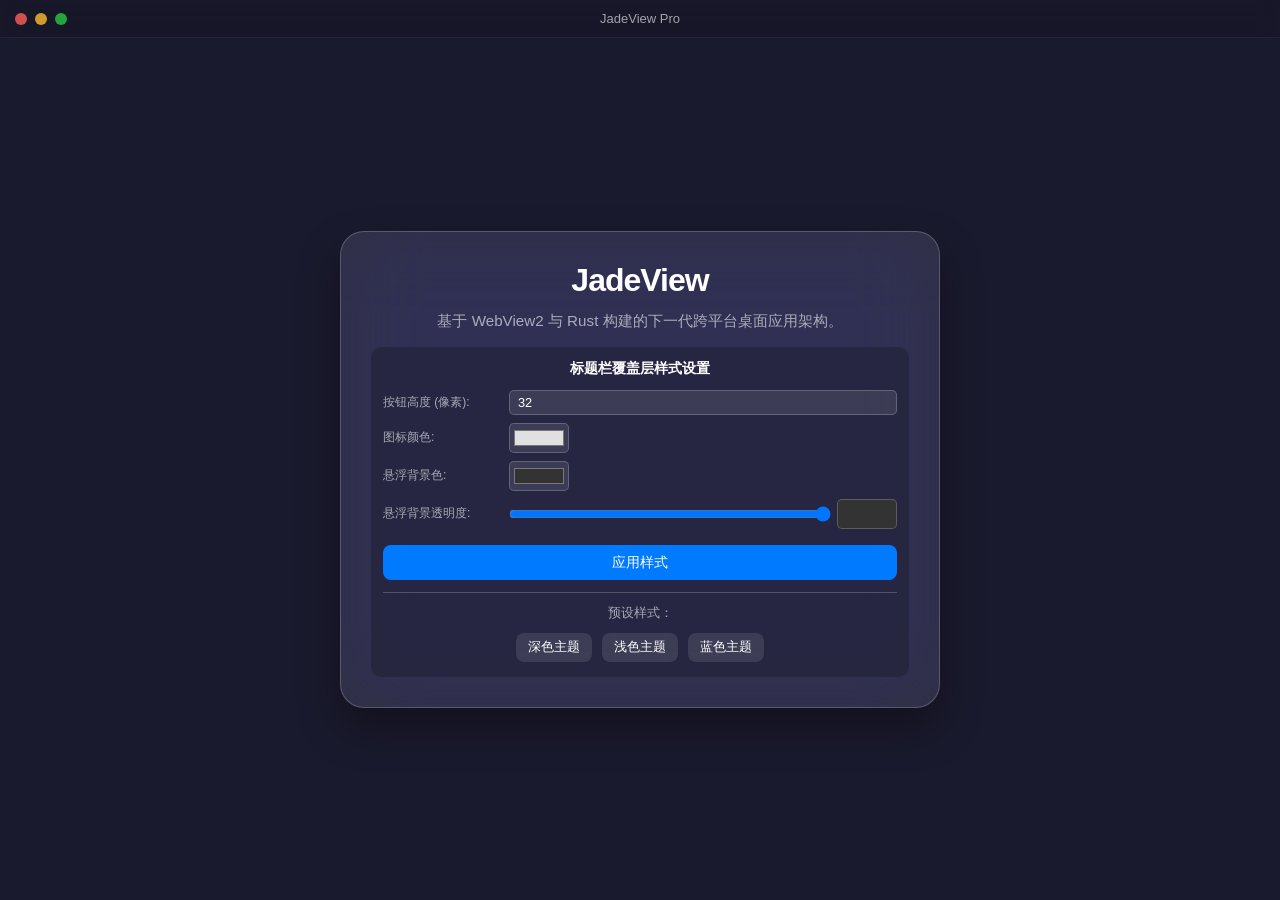
<file: examples/web/overlay_demo.html>
<!DOCTYPE html>
<html lang="zh-CN">
<head>
    <meta charset="UTF-8">
    <meta name="viewport" content="width=device-width, initial-scale=1.0">
    <title>JadeView Desktop</title>
    <style>
        :root {
            --accent-color: #007AFF;
            --glass-bg: rgba(255, 255, 255, 0.1);
            --glass-border: rgba(255, 255, 255, 0.2);
            --text-primary: #FFFFFF;
            --text-secondary: rgba(255, 255, 255, 0.6);
            --titlebar-height: 38px;
        }

        * {
            margin: 0;
            padding: 0;
            box-sizing: border-box;
            font-family: -apple-system, BlinkMacSystemFont, "SF Pro Display", sans-serif;
        }

        body, html {
            height: 100%;
            width: 100%;
            overflow: hidden;
            background: #1a1a2e;
        }

        /* 标题栏 */
        .custom-titlebar {
            position: fixed;
            top: 0;
            left: 0;
            width: 100%;
            height: var(--titlebar-height);
            background: rgba(0, 0, 0, 0.1);
            backdrop-filter: blur(10px);
            display: flex;
            align-items: center;
            padding: 0 15px;
            z-index: 9999;
            -webkit-app-region: drag;
            border-bottom: 1px solid rgba(255, 255, 255, 0.05);
        }

        .titlebar-content {
            flex: 1;
            text-align: center;
            font-size: 13px;
            font-weight: 500;
            color: var(--text-secondary);
            user-select: none;
        }

        .window-controls-placeholder {
            width: 70px;
            display: flex;
            gap: 8px;
            -webkit-app-region: no-drag;
        }

        .dot {
            width: 12px;
            height: 12px;
            border-radius: 50%;
            opacity: 0.8;
        }
        .dot.close { background: #FF5F57; }
        .dot.min { background: #FFBD2E; }
        .dot.max { background: #28C840; }

        /* 背景 */
        .wallpaper {
            position: fixed;
            top: 0;
            left: 0;
            width: 100%;
            height: 100%;
            background: url('https://images.unsplash.com/photo-1477346611705-65d1883cee1e?auto=format&fit=crop&q=80&w=2070') center/cover no-repeat;
            z-index: -1;
            transform: scale(1.05);
            filter: brightness(0.7);
        }

        .container {
            height: 100vh;
            display: flex;
            flex-direction: column;
            align-items: center;
            justify-content: center;
            padding-top: var(--titlebar-height);
        }

        .glass-panel {
            width: 80%;
            max-width: 600px;
            padding: 30px;
            background: var(--glass-bg);
            backdrop-filter: blur(40px) saturate(200%);
            -webkit-backdrop-filter: blur(40px) saturate(200%);
            border: 1px solid var(--glass-border);
            border-radius: 24px;
            box-shadow: 0 20px 40px rgba(0, 0, 0, 0.35);
            text-align: center;
            animation: fadeIn 1s ease-out;
        }

        @keyframes fadeIn {
            from { opacity: 0; transform: scale(0.98); }
            to { opacity: 1; transform: scale(1); }
        }

        h1 {
            font-size: 2rem;
            color: var(--text-primary);
            margin-bottom: 12px;
            letter-spacing: -1px;
        }

        p {
            color: var(--text-secondary);
            font-size: 0.95rem;
            margin-bottom: 15px;
        }

        .btn {
            padding: 8px 20px;
            border-radius: 8px;
            font-size: 0.9rem;
            cursor: pointer;
            transition: 0.3s;
            border: none;
            background: var(--accent-color);
            color: white;
            font-weight: 500;
            -webkit-app-region: no-drag;
        }

        .btn:hover {
            transform: translateY(-1px);
            box-shadow: 0 5px 15px rgba(0, 122, 255, 0.3);
        }

        .settings-section {
            margin-top: 15px;
            padding: 12px;
            background: rgba(0, 0, 0, 0.2);
            border-radius: 10px;
        }

        .settings-section h2 {
            font-size: 0.9rem;
            margin-bottom: 12px;
            color: var(--text-primary);
        }

        .setting-group {
            display: flex;
            align-items: center;
            margin-bottom: 8px;
            gap: 6px;
        }

        .setting-group label {
            color: var(--text-secondary);
            font-size: 0.75rem;
            width: 120px;
            text-align: left;
        }

        .setting-group input[type="text"],
        .setting-group input[type="number"] {
            flex: 1;
            padding: 4px 8px;
            border-radius: 5px;
            border: 1px solid var(--glass-border);
            background: rgba(255, 255, 255, 0.1);
            color: var(--text-primary);
            font-size: 0.8rem;
            outline: none;
            transition: 0.3s;
        }

        .setting-group input[type="color"] {
            width: 60px;
            height: 30px;
            padding: 2px;
            border-radius: 5px;
            border: 1px solid var(--glass-border);
            background: rgba(255, 255, 255, 0.1);
            cursor: pointer;
            outline: none;
            transition: 0.3s;
        }

        .setting-group input[type="range"] {
            flex: 1;
            height: 30px;
            cursor: pointer;
        }

        .color-preview {
            width: 60px;
            height: 30px;
            border-radius: 5px;
            border: 1px solid var(--glass-border);
            display: flex;
            align-items: center;
            justify-content: center;
        }

        .setting-group input:focus {
            border-color: var(--accent-color);
            box-shadow: 0 0 0 2px rgba(0, 122, 255, 0.2);
        }

        .btn-apply {
            width: 100%;
            margin-top: 8px;
        }

        .presets {
            margin-top: 12px;
            padding-top: 12px;
            border-top: 1px solid var(--glass-border);
        }

        .presets p {
            margin-bottom: 8px;
            font-size: 0.8rem;
            color: var(--text-secondary);
        }

        .btn.preset {
            background: rgba(255, 255, 255, 0.1);
            margin: 3px;
            padding: 6px 12px;
            font-size: 0.8rem;
        }

        .btn.preset:hover {
            background: rgba(255, 255, 255, 0.2);
        }
    </style>
</head>
<body>

    <!-- 标题栏区 -->
    <header class="custom-titlebar">
        <div class="window-controls-placeholder">
            <div class="dot close"></div>
            <div class="dot min"></div>
            <div class="dot max"></div>
        </div>
        <div class="titlebar-content">JadeView Pro</div>
        <div style="width: 70px;"></div>
    </header>

    <div class="wallpaper"></div>

    <div class="container">
        <main class="glass-panel">
            <h1>JadeView</h1>
            <p>基于 WebView2 与 Rust 构建的下一代跨平台桌面应用架构。</p>

            <!-- 覆盖层样式设置区 -->
            <div class="settings-section">
                <h2>标题栏覆盖层样式设置</h2>

                <div class="setting-group">
                    <label for="heightInput">按钮高度 (像素):</label>
                    <input type="number" id="heightInput" value="32" min="20" max="100" step="1">
                </div>

                <div class="setting-group">
                    <label for="iconColorInput">图标颜色:</label>
                    <input type="color" id="iconColorInput" value="#E0E0E0">
                </div>

                <div class="setting-group">
                    <label for="hoverBgInput">悬浮背景色:</label>
                    <input type="color" id="hoverBgInput" value="#333333" onchange="updateColorPreview()">
                </div>

                <div class="setting-group">
                    <label for="hoverAlphaInput">悬浮背景透明度:</label>
                    <input type="range" id="hoverAlphaInput" min="0" max="100" value="100" oninput="updateColorPreview()">
                    <div class="color-preview" id="hoverBgPreview"></div>
                </div>

                <button class="btn btn-apply" onclick="applyOverlayStyle()">应用样式</button>

                <div class="presets">
                    <p>预设样式：</p>
                    <button class="btn preset" onclick="usePreset('dark')">深色主题</button>
                    <button class="btn preset" onclick="usePreset('light')">浅色主题</button>
                    <button class="btn preset" onclick="usePreset('blue')">蓝色主题</button>
                </div>
            </div>
        </main>
    </div>

<script>
const presets = {
    dark:  { height: 32, icon_color: "#E0E0E0", hover_bg: "#333333", hover_alpha: 100 },
    light: { height: 32, icon_color: "#333333", hover_bg: "#E0E0E0", hover_alpha: 100 },
    blue:  { height: 36, icon_color: "#FFFFFF", hover_bg: "#007AFF", hover_alpha: 100 },
};

function hexToRgb(hex) {
    const r = /^#?([a-f\d]{2})([a-f\d]{2})([a-f\d]{2})$/i.exec(hex);
    return r ? { r: parseInt(r[1],16), g: parseInt(r[2],16), b: parseInt(r[3],16) } : null;
}

function colorWithAlpha(hex, alphaPercent) {
    const rgb = hexToRgb(hex);
    if (!rgb) return hex;
    const a = Math.max(0, Math.min(100, alphaPercent)) / 100;
    return `rgba(${rgb.r}, ${rgb.g}, ${rgb.b}, ${a})`;
}

function updateColorPreview() {
    const hex = document.getElementById('hoverBgInput').value;
    const alpha = parseInt(document.getElementById('hoverAlphaInput').value);
    const preview = document.getElementById('hoverBgPreview');
    preview.style.background = colorWithAlpha(hex, alpha);
}

async function applyOverlayStyle() {
    const height = parseInt(document.getElementById('heightInput').value);
    const iconColor = document.getElementById('iconColorInput').value;
    const hoverBg = document.getElementById('hoverBgInput').value;
    const hoverAlpha = parseInt(document.getElementById('hoverAlphaInput').value);
    const hoverBgRgba = colorWithAlpha(hoverBg, hoverAlpha);

    try {
        const result = await jade.invoke('setTitlebarOverlayStyle', JSON.stringify({
            height: height,
            icon_color: iconColor,
            hover_bg: hoverBgRgba
        }));
        console.log('Overlay style applied:', result);
    } catch (e) {
        console.error('Error applying style:', e);
    }
}

function usePreset(name) {
    const p = presets[name];
    if (!p) return;
    document.getElementById('heightInput').value = p.height;
    document.getElementById('iconColorInput').value = p.icon_color;
    document.getElementById('hoverBgInput').value = p.hover_bg;
    document.getElementById('hoverAlphaInput').value = p.hover_alpha;
    updateColorPreview();
    applyOverlayStyle();
}

document.addEventListener('DOMContentLoaded', updateColorPreview);
</script>

</body>
</html>
</file>
<file: examples/web_pack_test/style.css>
* { margin: 0; padding: 0; box-sizing: border-box; }
body {
  font-family: "Segoe UI", "PingFang SC", sans-serif;
  color: #0f172a;
  padding: 20px;
  min-height: 100vh;
  background: linear-gradient(135deg, #f0f4ff 0%, #e0ecff 50%, #f0f4ff 100%);
}
h1 { font-size: 20px; margin-bottom: 6px; color: #0f172a; font-weight: 600; }
h2 { font-size: 13px; color: #334155; margin-bottom: 10px; border-bottom: 1px solid #e2e8f0; padding-bottom: 6px; font-weight: 600; letter-spacing: 0.02em; }
.lead { font-size: 13px; color: #64748b; line-height: 1.6; margin-bottom: 14px; }
.lead code { background: rgba(37,99,235,0.08); padding: 1px 6px; border-radius: 4px; font-size: 12px; color: #1e40af; }
.grid { display: grid; grid-template-columns: repeat(auto-fill, minmax(320px, 1fr)); gap: 14px; margin-bottom: 14px; }
.card {
  background: rgba(255,255,255,0.75);
  backdrop-filter: blur(12px);
  -webkit-backdrop-filter: blur(12px);
  border: 1px solid rgba(255,255,255,0.6);
  border-radius: 10px;
  padding: 16px;
  box-shadow: 0 4px 24px rgba(37,99,235,0.08);
}
.btn-group { display: flex; flex-wrap: wrap; gap: 6px; }
button {
  padding: 6px 14px;
  border: 1px solid #cbd5e1;
  border-radius: 6px;
  background: #fff;
  cursor: pointer;
  font-size: 12px;
  color: #334155;
  transition: all .15s ease;
}
button:hover { border-color: #2563eb; color: #2563eb; background: rgba(37,99,235,0.04); }
button:active { background: rgba(37,99,235,0.08); }
button.primary {
  background: linear-gradient(135deg, #2563eb, #1e40af);
  color: #fff;
  border: none;
  font-weight: 500;
}
button.primary:hover { background: linear-gradient(135deg, #1d4ed8, #1e3a8a); box-shadow: 0 2px 8px rgba(37,99,235,0.25); }
.resource-list { list-style: none; padding: 0; }
.resource-list li { font-size: 12px; color: #475569; padding: 5px 0; border-bottom: 1px solid #f1f5f9; }
.resource-list li:last-child { border-bottom: none; }
.resource-list code { background: rgba(37,99,235,0.06); padding: 1px 6px; border-radius: 4px; font-size: 11px; color: #1e40af; }
#asset-info {
  margin: 0;
  padding: 10px;
  overflow: auto;
  border-radius: 8px;
  border: 1px solid #e2e8f0;
  background: rgba(248,250,252,0.8);
  color: #334155;
  white-space: pre-wrap;
  word-break: break-word;
  font-family: "Cascadia Code", Consolas, monospace;
  font-size: 11px;
  max-height: 120px;
}
#log {
  background: #0f172a;
  color: #cbd5e1;
  border-radius: 10px;
  padding: 12px;
  font-family: "Cascadia Code", Consolas, monospace;
  font-size: 11px;
  height: 200px;
  overflow-y: auto;
  white-space: pre-wrap;
  word-break: break-all;
  box-shadow: 0 4px 24px rgba(15,23,42,0.12);
}
</file>
